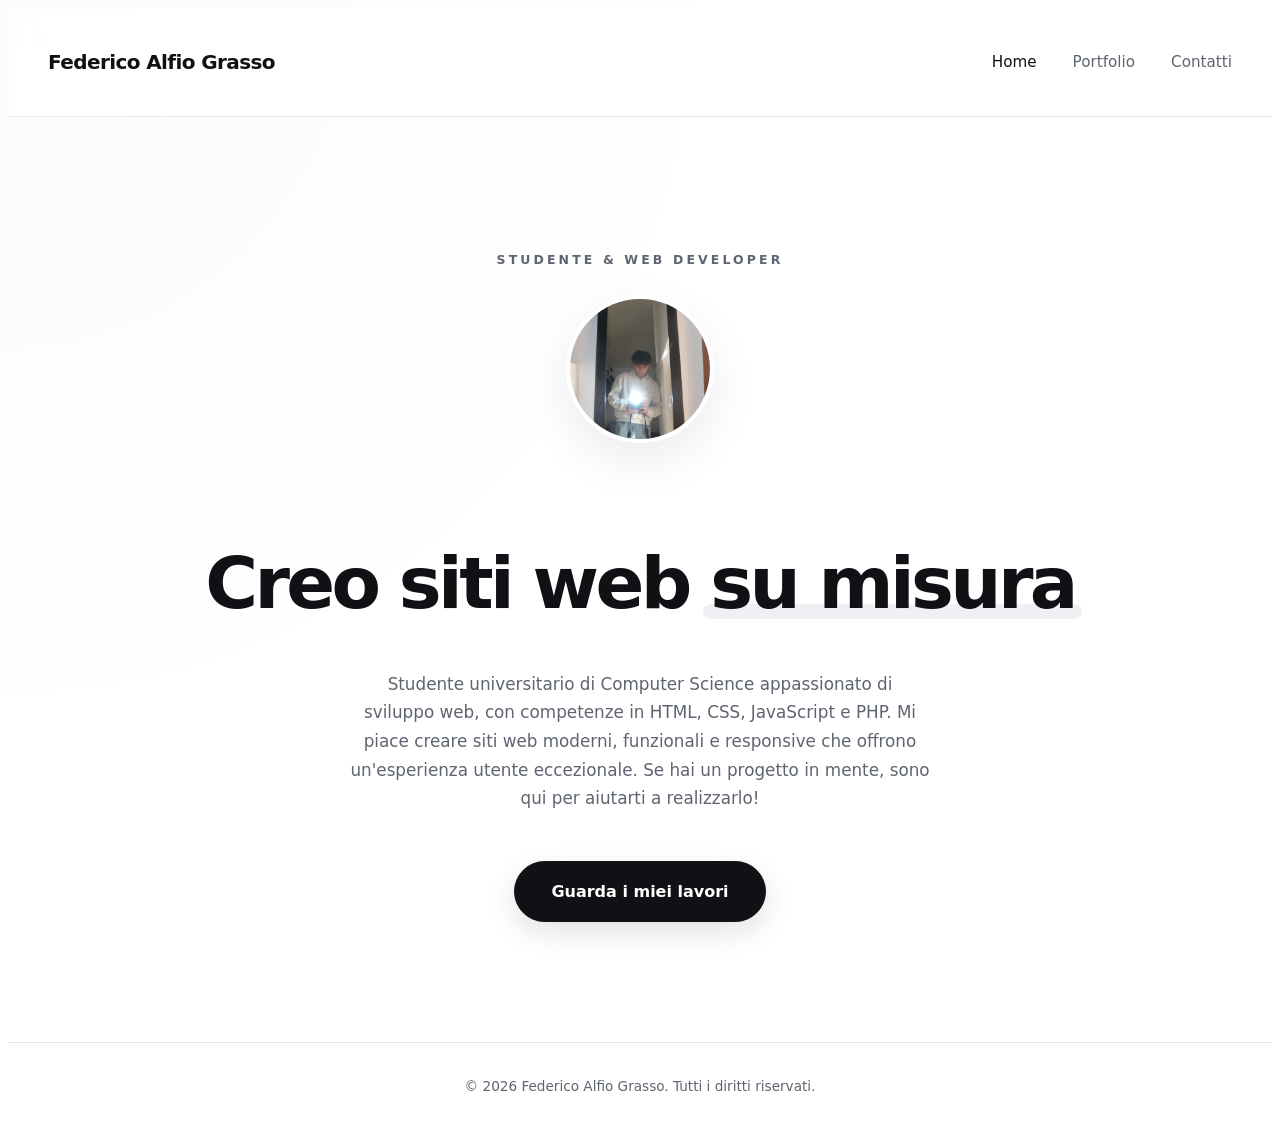
<file: index.html>
<!DOCTYPE html>
<html lang="it">
<head>
    <meta charset="UTF-8" />
    <meta name="viewport" content="width=device-width, initial-scale=1.0" />
    <title>Federico Alfio Grasso - Portfolio</title>
    <link rel="stylesheet" href="css/style.css" />
</head>
<body>
    <nav>
    <a href="index.html" class="nav-logo">Federico Alfio Grasso</a>
    <ul class="nav-links">
        <li><a href="index.html" class="active">Home</a></li>
        <li><a href="projects.html">Portfolio</a></li>
        <li><a href="contact.html">Contatti</a></li>
    </ul>
    </nav>

    <section class="hero">
    <p class="hero-subtitle">Studente &amp; Web Developer</p>
    <img class="hero-image" src="img/image.png" alt="Federico Alfio Grasso" />
    <h1 class="hero-title">
        Creo siti web <span class="highlight">su misura</span>
    </h1>
    <p class="hero-description">
        Studente universitario di Computer Science appassionato di sviluppo web, con competenze in HTML, CSS, JavaScript e PHP. Mi piace creare siti web moderni, funzionali e responsive che offrono un'esperienza utente eccezionale. Se hai un progetto in mente, sono qui per aiutarti a realizzarlo!
    </p>
    <a href="projects.html" class="btn-primary">Guarda i miei lavori</a>
    </section>

    <footer>
    <span>© 2026 Federico Alfio Grasso. Tutti i diritti riservati.</span>
    </footer>
</body>
</html>
</file>
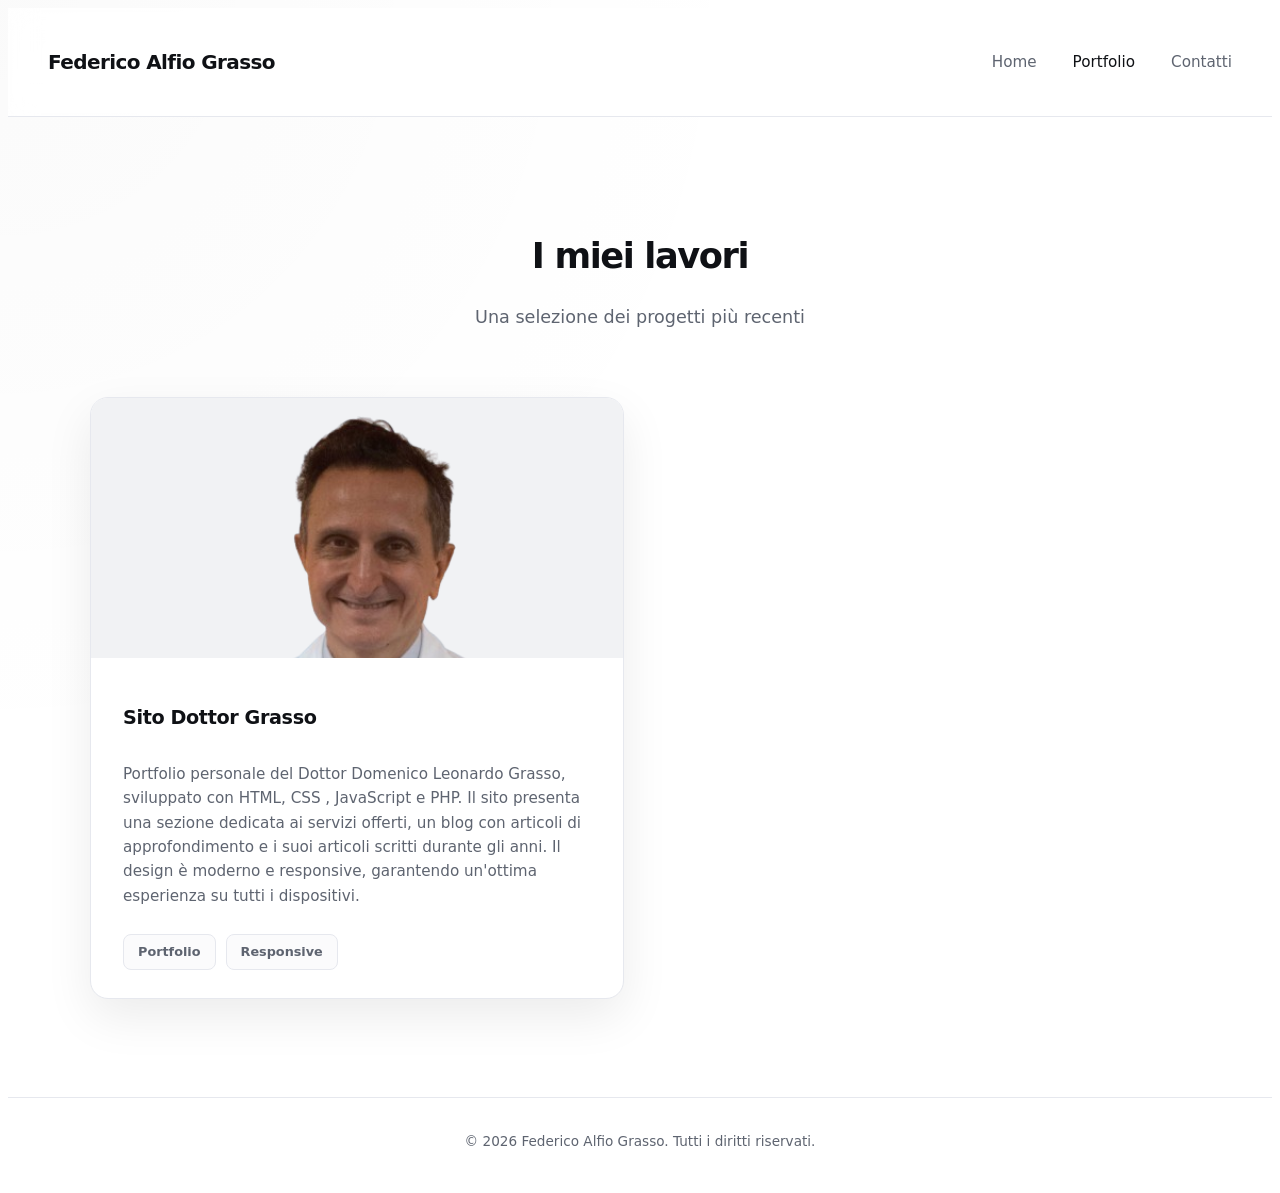
<file: projects.html>
<!DOCTYPE html>
<html lang="it">
<head>
  <meta charset="UTF-8">
  <meta name="viewport" content="width=device-width, initial-scale=1.0">
  <title>Federico Alfio Grasso – Portfolio</title>
  <link rel="stylesheet" href="css/style.css">
</head>
<body>
    <nav>
    <a href="index.html" class="nav-logo">Federico Alfio Grasso</a>
    <ul class="nav-links">
      <li><a href="index.html">Home</a></li>
      <li><a href="projects.html" class="active">Portfolio</a></li>
      <li><a href="contact.html">Contatti</a></li>
    </ul>
  </nav>

  <section class="portfolio">
    <div class="portfolio-header">
      <h1>I miei lavori</h1>
      <p>Una selezione dei progetti più recenti</p>
    </div>

    <div class="portfolio-grid">
      <a href="https://www.dottdomenicograsso.it/" target="_blank" style="text-decoration: none;" class="card-link">
      <div class="card">
        <div class="card-image placeholder placeholder-1"><img src="img/fotoPapa.png" alt="Sito Dottor Grasso"></div>
        <div class="card-body">
          <h2 class="card-title">Sito Dottor Grasso</h2>
          <p class="card-description">
            Portfolio personale del Dottor Domenico Leonardo Grasso, sviluppato con HTML, CSS , JavaScript e PHP. Il sito presenta una sezione dedicata ai servizi offerti, un blog con articoli di approfondimento e i suoi articoli scritti durante gli anni. Il design è moderno e responsive, garantendo un'ottima esperienza su tutti i dispositivi.
          </p>
          <div class="card-tags">
            <span class="tag">Portfolio</span>
            <span class="tag">Responsive</span>
          </div>
        </div>
      </div>
      </a>
    </div>
  </section>

  <footer>
    <span>© 2026 Federico Alfio Grasso. Tutti i diritti riservati.</span>
  </footer>

</body>
</html>
</file>
<file: css/style.css>
:root {
  --bg: #ffffff;
  --surface: #f7f7f8;
  --surface-strong: #ffffff;
  --surface-alt: #f1f2f4;
  --text: #0f1115;
  --muted: #5e6470;
  --border: #e6e8ee;
  --border-strong: #d8dce5;
  --accent: #111111;
  --accent-soft: #eef0f3;
  --shadow: 0 18px 48px rgba(17, 17, 17, 0.08);
  --shadow-hover: 0 24px 64px rgba(17, 17, 17, 0.12);
}

body {
  background:
    radial-gradient(circle at top left, rgba(17, 17, 17, 0.02), transparent 45%),
    var(--bg);
  color: var(--text);
  font-family: 'Segoe UI', system-ui, -apple-system, BlinkMacSystemFont, sans-serif;
  min-height: 100vh;
  display: flex;
  flex-direction: column;
  line-height: 1.7; /* Optimized for reading */
  -webkit-font-smoothing: antialiased;
}

nav {
  display: flex;
  justify-content: space-between;
  align-items: center;
  padding: 24px 40px; /* Generous padding */
  border-bottom: 1px solid var(--border);
  background: rgba(255, 255, 255, 0.82);
  backdrop-filter: blur(14px);
  position: sticky;
  top: 0;
  z-index: 20;
}

.nav-logo {
  font-size: 1.25rem;
  font-weight: 700;
  color: var(--text);
  text-decoration: none;
  letter-spacing: -0.03em; /* The Tight Headline Rule */
}

.nav-links {
  display: flex;
  gap: 36px;
  list-style: none;
}

.nav-links a {
  text-decoration: none;
  color: var(--muted);
  font-size: 0.95rem;
  font-weight: 500;
  transition: color 0.2s;
}

.nav-links a.active,
.nav-links a:hover {
  color: var(--text);
}

.hero {
  flex: 1;
  display: flex;
  flex-direction: column;
  align-items: center;
  justify-content: center;
  text-align: center;
  padding: 120px 24px; /* Breathing rhythm */
}

.hero-subtitle {
  font-size: 0.78rem;
  letter-spacing: 0.25em;
  color: var(--muted);
  text-transform: uppercase;
  margin-bottom: 24px;
  font-weight: 600;
}

.hero-title {
  font-size: clamp(2.8rem, 6vw, 4.5rem);
  font-weight: 700;
  line-height: 1.15;
  color: var(--text);
  margin-bottom: 28px;
  letter-spacing: -0.05em; /* The Tight Headline Rule */
}

.hero-title .highlight {
  color: var(--text);
  position: relative;
  display: inline-block;
}

.hero-title .highlight::after {
  content: "";
  position: absolute;
  left: -0.1em;
  right: -0.1em;
  bottom: 0.08em;
  height: 0.22em;
  background: var(--accent-soft);
  z-index: -1;
  border-radius: 999px;
}

.hero-description {
  max-width: 580px;
  color: var(--muted);
  font-size: 1.05rem;
  line-height: 1.7;
  margin-bottom: 48px;
}

.hero-image {
  width: 140px;
  height: 140px;
  border-radius: 50%;
  object-fit: cover;
  margin-bottom: 40px;
  border: 4px solid #ffffff;
  box-shadow: var(--shadow);
  transition: transform 0.3s ease;
}

.hero-image:hover {
  transform: scale(1.05);
}

.btn-primary {
  display: inline-flex;
  align-items: center;
  justify-content: center;
  padding: 16px 36px;
  border-radius: 999px;
  background: var(--text);
  color: #ffffff;
  font-weight: 700;
  font-size: 1rem;
  text-decoration: none;
  border: 1px solid var(--text);
  cursor: pointer;
  transition: transform 0.2s, box-shadow 0.2s, background 0.2s;
  box-shadow: 0 10px 28px rgba(17, 17, 17, 0.12);
}

.btn-primary:hover {
  background: #000000;
  transform: translateY(-2px);
  box-shadow: 0 14px 34px rgba(17, 17, 17, 0.16);
}

footer {
  display: flex;
  justify-content: center;
  align-items: center;
  padding: 32px 40px;
  border-top: 1px solid var(--border);
  color: var(--muted);
  font-size: 0.85rem;
  background: #ffffff;
}

@media (max-width: 600px) {
  nav {
    padding: 20px 24px;
    flex-direction: column;
    gap: 16px;
  }

  .nav-links {
    gap: 24px;
  }

  .hero {
    padding: 80px 24px;
  }

  .portfolio-grid {
    grid-template-columns: 1fr;
  }

  .contact-layout {
    grid-template-columns: 1fr;
  }
}

/* ══════════════════════════════
   PORTFOLIO PAGE
══════════════════════════════ */

.portfolio {
  flex: 1;
  padding: 80px 40px 100px;
  max-width: 1100px;
  margin: 0 auto;
  width: 100%;
}

.portfolio-header {
  text-align: center;
  margin-bottom: 64px;
}

.portfolio-header h1 {
  font-size: 2.2rem;
  font-weight: 700;
  color: var(--text);
  margin-bottom: 12px;
  letter-spacing: -0.04em; /* The Tight Headline Rule */
}

.portfolio-header p {
  color: var(--muted);
  font-size: 1.1rem;
}

/* ── GRID ── */
.portfolio-grid {
  display: grid;
  grid-template-columns: repeat(2, 1fr);
  gap: 32px; /* Increased spacing */
}

/* ── CARD ── */
.card {
  background-color: var(--surface-strong);
  border: 1px solid var(--border);
  border-radius: 18px;
  overflow: hidden;
  box-shadow: var(--shadow);
  transition: transform 0.3s cubic-bezier(0.4, 0, 0.2, 1), border-color 0.3s, box-shadow 0.3s;
  height: 100%;
  display: flex;
  flex-direction: column;
}

.card:hover {
  transform: translateY(-6px);
  border-color: var(--border-strong);
  box-shadow: var(--shadow-hover);
}

.card-image {
  width: 100%;
  height: 260px; /* Slightly taller for better proportions */
  overflow: hidden;
  display: block;
  background-color: var(--surface-alt);
}

.card-image img {
  width: 100%;
  height: 100%;
  display: block;
  object-fit: cover;
  object-position: top center; /* Focus on the top part of the image to avoid cropping heads */
}

.card-body {
  padding: 28px 32px; /* Breathing rhythm */
  flex: 1;
  display: flex;
  flex-direction: column;
}

.card-title {
  font-size: 1.2rem;
  font-weight: 700;
  color: var(--text);
  margin-bottom: 12px;
  letter-spacing: -0.02em;
}

.card-description {
  color: var(--muted);
  font-size: 0.95rem;
  line-height: 1.6;
  margin-bottom: 24px;
}

/* ── TAG ── */
.card-tags {
  display: flex;
  flex-wrap: wrap;
  gap: 10px;
  margin-top: auto;
}

.tag {
  display: inline-block;
  padding: 6px 14px;
  border: 1px solid var(--border);
  border-radius: 8px;
  font-size: 0.8rem;
  font-weight: 600;
  color: var(--muted);
  background-color: #fbfbfc;
  transition: all 0.2s;
}

.card:hover .tag {
  border-color: var(--border-strong);
  color: var(--text);
  background-color: #ffffff;
}

/* ══════════════════════════════
   CONTACT PAGE
══════════════════════════════ */

.contact {
  flex: 1;
  padding: 80px 40px 100px;
  max-width: 1000px;
  margin: 0 auto;
  width: 100%;
}

.contact-header {
  text-align: center;
  margin-bottom: 64px;
}

.contact-header h1 {
  font-size: 2.2rem;
  font-weight: 700;
  color: var(--text);
  margin-bottom: 12px;
  letter-spacing: -0.04em;
}

.contact-header p {
  color: var(--muted);
  font-size: 1.1rem;
  line-height: 1.6;
}

.contact-layout {
  display: grid;
  grid-template-columns: 1.2fr 0.8fr;
  gap: 64px;
  align-items: start;
}

.form-group {
  display: flex;
  flex-direction: column;
  gap: 8px;
  margin-bottom: 24px;
}

.form-group label {
  font-size: 0.9rem;
  color: var(--text);
  font-weight: 600;
}

.form-group input,
.form-group textarea {
  background-color: #ffffff;
  border: 1px solid var(--border);
  border-radius: 14px;
  padding: 14px 18px;
  color: var(--text);
  font-size: 1rem;
  font-family: inherit;
  transition: all 0.2s;
  box-shadow: 0 1px 2px rgba(17, 17, 17, 0.02);
}

.form-group input:focus,
.form-group textarea:focus {
  border-color: var(--text);
  box-shadow: 0 0 0 4px rgba(17, 17, 17, 0.06);
  outline: none;
}

.btn-send svg {
  margin-right: 8px;
}

.contact-links {
  display: flex;
  flex-direction: column;
  gap: 20px;
}

.contact-link-card {
  display: flex;
  align-items: center;
  gap: 18px;
  background-color: #ffffff;
  border: 1px solid var(--border);
  border-radius: 16px;
  padding: 20px 24px;
  text-decoration: none;
  transition: all 0.2s;
  box-shadow: var(--shadow);
}

.contact-link-card:hover {
  border-color: var(--border-strong);
  transform: translateX(6px);
  box-shadow: var(--shadow-hover);
}

.contact-link-icon {
  flex-shrink: 0;
  width: 44px;
  height: 44px;
  background-color: var(--surface);
  border: 1px solid var(--border);
  border-radius: 10px;
  display: flex;
  align-items: center;
  justify-content: center;
  color: var(--text);
}

.contact-link-icon svg {
  stroke: var(--text); /* Consistent with the Fluid Academic style */
}

.contact-link-label {
  display: block;
  font-size: 0.8rem;
  font-weight: 600;
  color: var(--muted);
  margin-bottom: 2px;
  text-transform: uppercase;
  letter-spacing: 0.05em;
}

.contact-link-value {
  display: block;
  font-size: 1rem;
  font-weight: 700;
  color: var(--text);
}

.toast {
  position: fixed;
  bottom: 40px;
  left: 50%;
  transform: translateX(-50%) translateY(20px);
  padding: 16px 32px;
  border-radius: 999px;
  font-size: 0.95rem;
  font-weight: 600;
  opacity: 0;
  transition: all 0.3s cubic-bezier(0.4, 0, 0.2, 1);
  z-index: 999;
  background: #ffffff;
  border: 1px solid var(--border);
  color: var(--text);
  box-shadow: var(--shadow-hover);
}

.toast--visible {
  opacity: 1;
  transform: translateX(-50%) translateY(0);
}

.toast--success {
  border-color: #d4eadc;
  color: #146c43;
  background: #f4fbf6;
}

.toast--error {
  border-color: #f1d6d6;
  color: #9f2d2d;
  background: #fff7f7;
}
</file>
